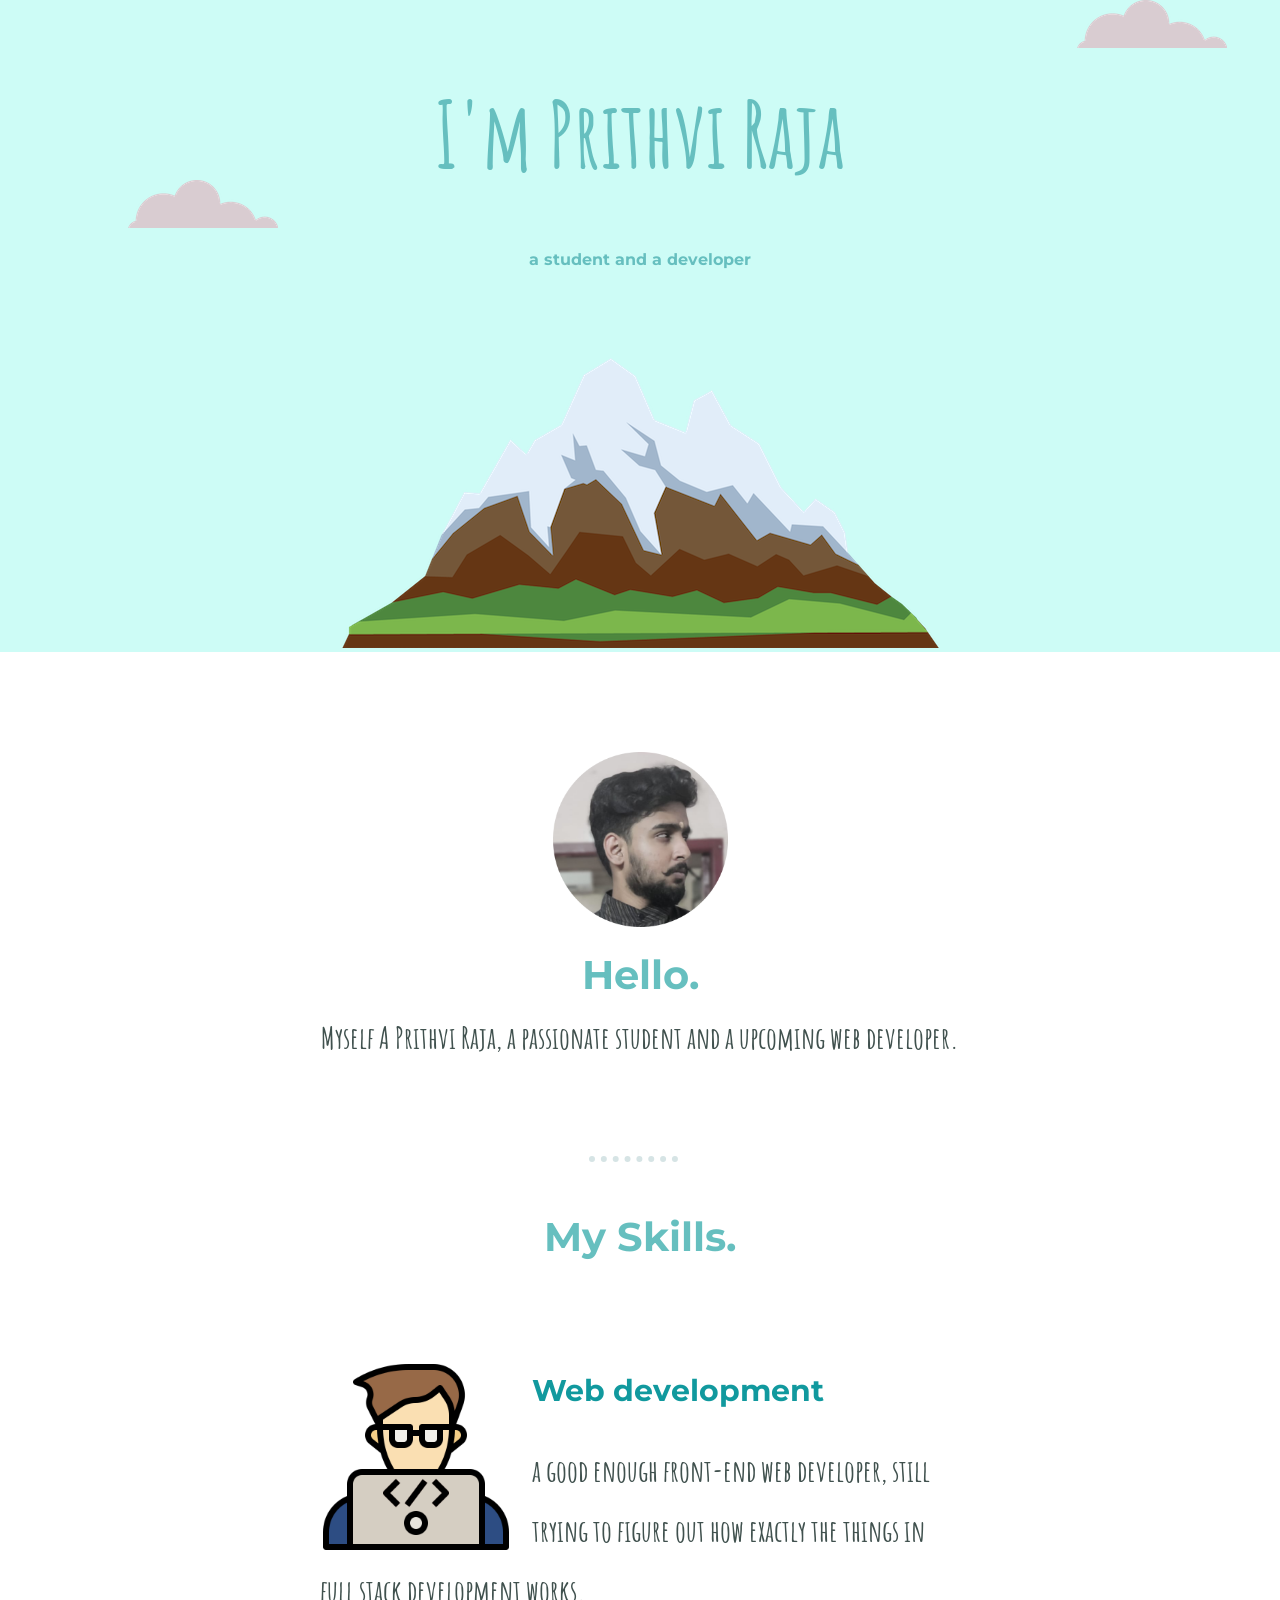
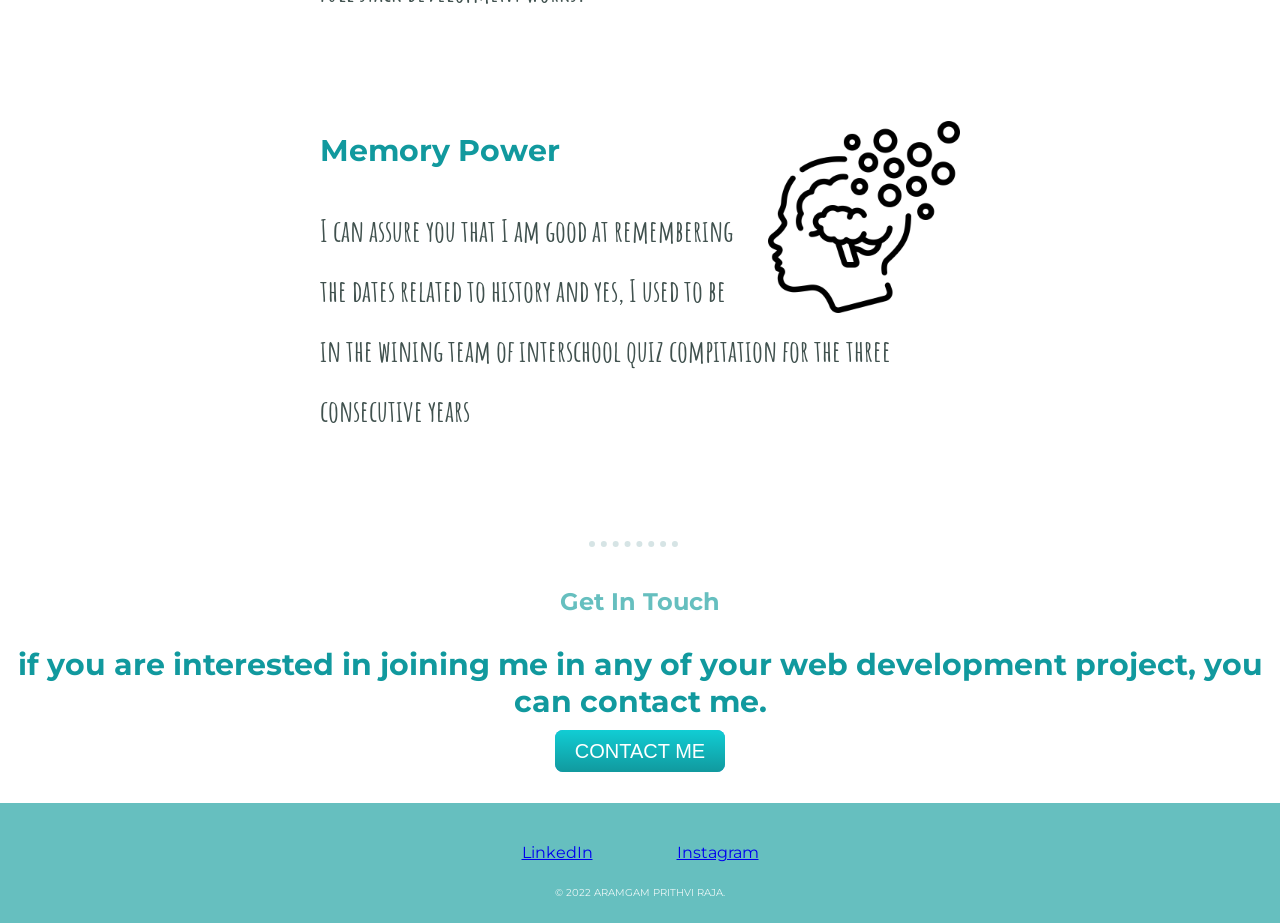
<file: index.html>
<!DOCTYPE html>
<html lang="en" dir="ltr">
  <head>
    <meta charset="utf-8">
    <title>Prithvi Raja</title>
    <link rel="stylesheet" href="myportfolio.css" >
    <link rel="icon" href="android-chrome-192x192" >
    <link rel="preconnect" href="https://fonts.googleapis.com">
    <link rel="preconnect" href="https://fonts.gstatic.com" crossorigin>
    <link href="https://fonts.googleapis.com/css2?family=Montserrat&family=Sacramento&display=swap" rel="stylesheet">
    <link rel="preconnect" href="https://fonts.googleapis.com">
    <link rel="preconnect" href="https://fonts.gstatic.com" crossorigin>
    <link href="https://fonts.googleapis.com/css2?family=Amatic+SC&family=Kolker+Brush&family=Montserrat&family=Sacramento&display=swap" rel="stylesheet">
    <link rel="preconnect" href="https://fonts.googleapis.com">
    <link rel="preconnect" href="https://fonts.gstatic.com" crossorigin>
    <link href="https://fonts.googleapis.com/css2?family=Amatic+SC&family=Island+Moments&family=Kolker+Brush&family=Montserrat&family=Sacramento&display=swap" rel="stylesheet">
  </head>

  <body>
    <div class="initial">
      <img class="cloud1" src="cloud.png" alt="jus clouds">
      <h1><span class="hey">I'm Prithvi Raja</span></h1>
      <h4><span class="stu">a student and a developer</span></h4>
      <img class="mountain1" src="mountain.png" alt="jus a mountain">
      <img class="cloud2" src="cloud.png" alt="jus clouds">
    </div>
    <div class="middle-container">
      <div class="profile">
        <img class="dp" src="dp.png" alt="nah nothin is here to see...">
        <h2><span class="hlo">Hello.</span></h2>
        <p><span class="intro">Myself A Prithvi Raja, a passionate student and a upcoming web developer.</span></p>
      </div>
      <hr>
      <div class="skills">
        <h2><span class="okay">My Skills.</span></h2>
        <div class="skillset">
          <img class="skills1" src="coding.png" alt="nah nothin is here to see...">
          <h3>Web development</h3>
          <p><span class="intro1">a good enough front-end web developer, still trying to figure out how exactly the things in full stack development works.</span></p>
</div>
<div class="skillset">
          <img class="skills2" src="coding3.png" alt="nah nothin is here to see...">

          <h3>Memory Power</h3>
          <p><span class="intro1">I can assure you that I am good at remembering the dates related to history and yes, I used to be in the wining team of interschool quiz compitation for the three consecutive years</span></p>

        </div>
      </div>
      <hr>
      <div class="contact-me">
        <h2>Get In Touch</h2>
        <h3><span class="intro2">if you are interested in joining me in any of your web development project, you can contact me.</span></h3>
        <a class="btn" href="mailto:prithviraja2002@gmail.com">CONTACT ME</a>
      </div>
    </div>
    <div class="bottom-container">
      <p span class=ggg>
      <a class="footer-link" href="https://www.linkedin.com/in/a-prithvi-raja-2a824424a">LinkedIn</a>
      <a class="footer-link" href="https://www.instagram.com/prithviraja_008/">Instagram</a>
  </span>  </p>
    <p><span class="outro">© 2022 ARAMGAM PRITHVI RAJA.</span></p>
    </div>
  </body>
</html>
</file>
<file: myportfolio.css>
body{
  margin: 0;
  text-align: center;
  width:100%
}

h1{

  margin-top: 25px;
  font-size: 562.5%;
  font-family: 'Amatic SC', cursive;

}
h2{
  font-family: 'Montserrat', sans-serif;
  margin-bottom: 20px;
  color: #66BFBF;
}
h3{
font-family: 'Montserrat', sans-serif;
color: #11999E;
margin-bottom: 20px;
font-size: 30px;
}
h4{
  font-family: 'Montserrat', sans-serif;
}
.initial{
  background-color: #CDFCF6;

}
.cloud1{
  position: relative;
  left: 40%;
  bottom: 20%;
}
.cloud2{
  position: absolute;
  left:10%;
  top:20%
}
.dp{
  height: 175px;

}
.stu{
  color: #66BFBF;
}
.hey{
  color: #66BFBF;
}
.intro{
  font-family: 'Amatic SC', cursive;
  font-size: 30px;
  color:#40514E;
  font-weight: bolder;
}
.skills1{
  width:30%;
  float:left;
  margin-right: 20px;
}
.skills2{
  width:30%;
  float:right;
  margin-left: 20px;


}
.skillset{
  width:50%;
  margin: 100px auto 100px auto;
  text-align: left;
  line-height: 2;
}
.outro{
  font-family: 'Montserrat', sans-serif;
}
.skills{
  width:auto;
  margin:50px auto 50px auto;
}
.profile{
  width:50%;
  margin:100px auto 100px auto;

}
hr{
  margin:0;
  border: 0;
}
p{
  margin: 0;
}
.okay{
  margin-top: 10px;
  color: #66BFBF;
  font-size: 40px;
}
.hlo{
  color: #66BFBF;
  font-size: 40px;
}
hr{
  border-color:#D6E4E5;
  border-width: 6px;
  width: 7%;
  border-style: dotted none none;
  position: relative;
  left: 46%;
}
.intro1{
  font-family: 'Amatic SC', cursive;
  font-size: 30px;
  font-weight: bold;
  color:#40514E;
}
.btn {
  background: #3498db;
  background-image: -webkit-linear-gradient(top, #11cdd4, #11999e);
  background-image: -moz-linear-gradient(top, #11cdd4, #11999e);
  background-image: -ms-linear-gradient(top, #11cdd4, #11999e);
  background-image: -o-linear-gradient(top, #11cdd4, #11999e);
  background-image: linear-gradient(to bottom, #11cdd4, #11999e);
  -webkit-border-radius: 28;
  -moz-border-radius: 28;
  border-radius: 8px;
  font-family: Arial;
  color: #ffffff;
  font-size: 20px;
  padding: 10px 20px 10px 20px;
  text-decoration: none;
  margin-top: 10px;
}

.btn:hover {
  background: #3cb0fd;
  background-image: -webkit-linear-gradient(top, #30e3cb, #2bc4ad);
  background-image: -moz-linear-gradient(top, #30e3cb, #2bc4ad);
  background-image: -ms-linear-gradient(top, #30e3cb, #2bc4ad);
  background-image: -o-linear-gradient(top, #30e3cb, #2bc4ad);
  background-image: linear-gradient(to bottom, #30e3cb, #2bc4ad);
  text-decoration: none;
}
.contact-me{
  margin: 40px auto 40px auto;
}
.intro2{
  margin: auto auto 20px auto;
}
.bottom-container{
  background-color: #66BFBF;
  height: 100px;
  padding-top: 20px;


}
.outro{
  font-family: 'Montserrat', sans-serif;
  color: #EAF6F6;
  font-size: 10px;
  margin-bottom: 45px;

}
.ggg{
  font-family: 'Montserrat', sans-serif;
  margin: 20px auto 20px auto;
  color:#11999E;
  word-spacing: 5em;


}
p{

  margin-bottom: 50px;

}
.btn{
  margin-top: 10px;
}
</file>
